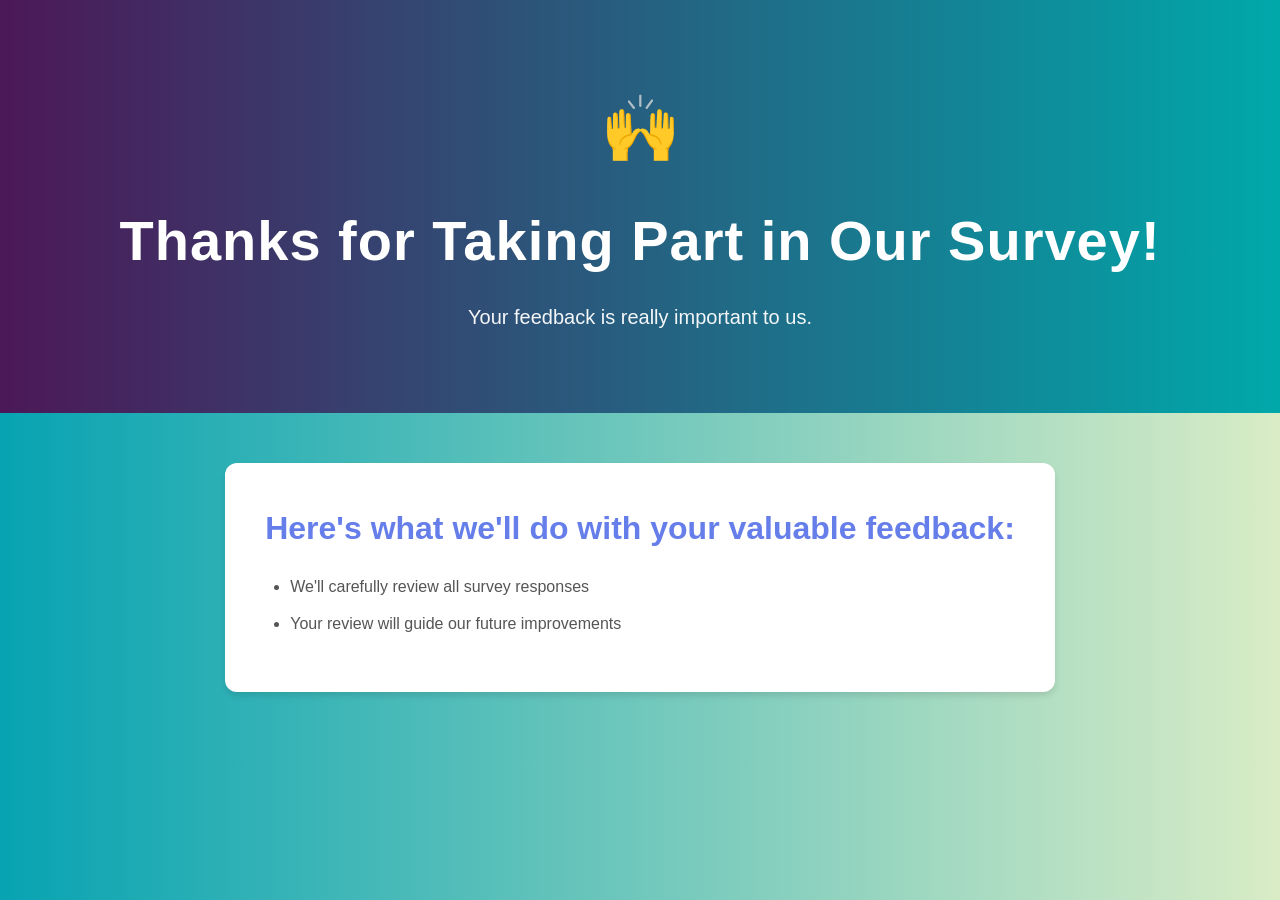
<file: moreinfo.html>
<!DOCTYPE html>
<html lang="en">
<head>
    <meta charset="UTF-8">
    <meta name="viewport" content="width=device-width, initial-scale=1.0">
    <title>Thank You</title>
    <style>
        * {
            margin: 0;
            padding: 0;
            box-sizing: border-box;
        }

        body {
            font-family: 'Arial', sans-serif;
            background: linear-gradient(to right, #07A3b2, #D9ECC6);
            background-attachment: fixed;
            color: #333;
            line-height: 1.6;
            min-height: 100vh;
            display: flex;
            flex-direction: column;
        }

        .thank-you-header {
            background: linear-gradient(to right, #4C1857, #00A8AA);
            color: white;
            text-align: center;
            padding: 80px 20px;
        }

        .thank-you-header h1 {
            font-size: 56px;
            margin-bottom: 15px;
            font-weight: bold;
            letter-spacing: 1px;
        }

        .thank-you-header p {
            font-size: 20px;
            opacity: 0.95;
            font-weight: 300;
        }

        .emoji {
            font-size: 60px;
            display: block;
            margin-bottom: 20px;
            animation: bounce 2s infinite;
        }

        
        .content-container {
            max-width: 900px;
            margin: 50px auto;
            padding: 0 20px;
            flex-grow: 1;
        }

        .info-box {
            background-color: white;
            padding: 40px;
            margin-bottom: 30px;
            border-radius: 12px;
            box-shadow: 0 4px 6px rgba(0, 0, 0, 0.1);
            transition: all 0.3s ease;
        }

        .info-box:hover {
            transform: translateY(-5px);
            box-shadow: 0 6px 12px rgba(0, 0, 0, 0.15);
        }

        .info-box h2 {
            color: #667eea;
            margin-bottom: 20px;
            font-size: 32px;
        }

        .info-box h3 {
            color: #764ba2;
            margin-top: 25px;
            margin-bottom: 15px;
            font-size: 20px;
        }

        .info-box p {
            margin-bottom: 15px;
            color: #555;
            font-size: 16px;
            line-height: 1.8;
        }

        .info-box ul {
            margin-left: 25px;
            margin-bottom: 15px;
        }

        .info-box li {
            margin-bottom: 12px;
            color: #555;
            font-size: 16px;
        }

        .highlight {
            color: #667eea;
            font-weight: bold;
        }

        .highlight-secondary {
            color: #764ba2;
            font-weight: bold;
        }

        footer {
            text-align: center;
            background: linear-gradient(135deg, #667eea 0%, #764ba2 100%);
            color: white;
            padding: 30px 20px;
            margin-top: 60px;
            font-size: 16px;
        }

        footer p {
            margin: 10px 0;
        }

        

        @keyframes heartbeat {
            0%, 100% {
                transform: scale(1);
            }
            50% {
                transform: scale(1.1);
            }
        }

        @media (max-width: 768px) {
            .thank-you-header h1 {
                font-size: 40px;
            }

            .thank-you-header p {
                font-size: 18px;
            }

            .thank-you-header {
                padding: 60px 15px;
            }

            .info-box {
                padding: 25px;
            }

            .info-box h2 {
                font-size: 26px;
            }

            .emoji {
                font-size: 50px;
                margin-bottom: 15px;
            }
        }

        @media (max-width: 480px) {
            .thank-you-header h1 {
                font-size: 32px;
            }

            .thank-you-header p {
                font-size: 16px;
            }

            .thank-you-header {
                padding: 50px 15px;
            }

            .content-container {
                margin: 30px auto;
            }

            .info-box {
                padding: 20px;
                margin-bottom: 20px;
            }

            .info-box h2 {
                font-size: 22px;
            }

            .info-box h3 {
                font-size: 18px;
            }

            .emoji {
                font-size: 40px;
            }
        }
    </style>
</head>
<body>
    <div class="thank-you-header">
        <span class="emoji">🙌</span>
        <h1>Thanks for Taking Part in Our Survey!</h1>
        <p>Your feedback is really important to us.</p>
    </div>

    <div class="content-container">
        <div class="info-box">
            <h2>Here's what we'll do with your valuable feedback:</h2>
           
            <ul>
                <li>We'll carefully review all survey responses</li>
                <li>Your review will guide our future improvements</li>
            
            </ul>
        </div>
    </div>

    
</body>
</html>
</file>
